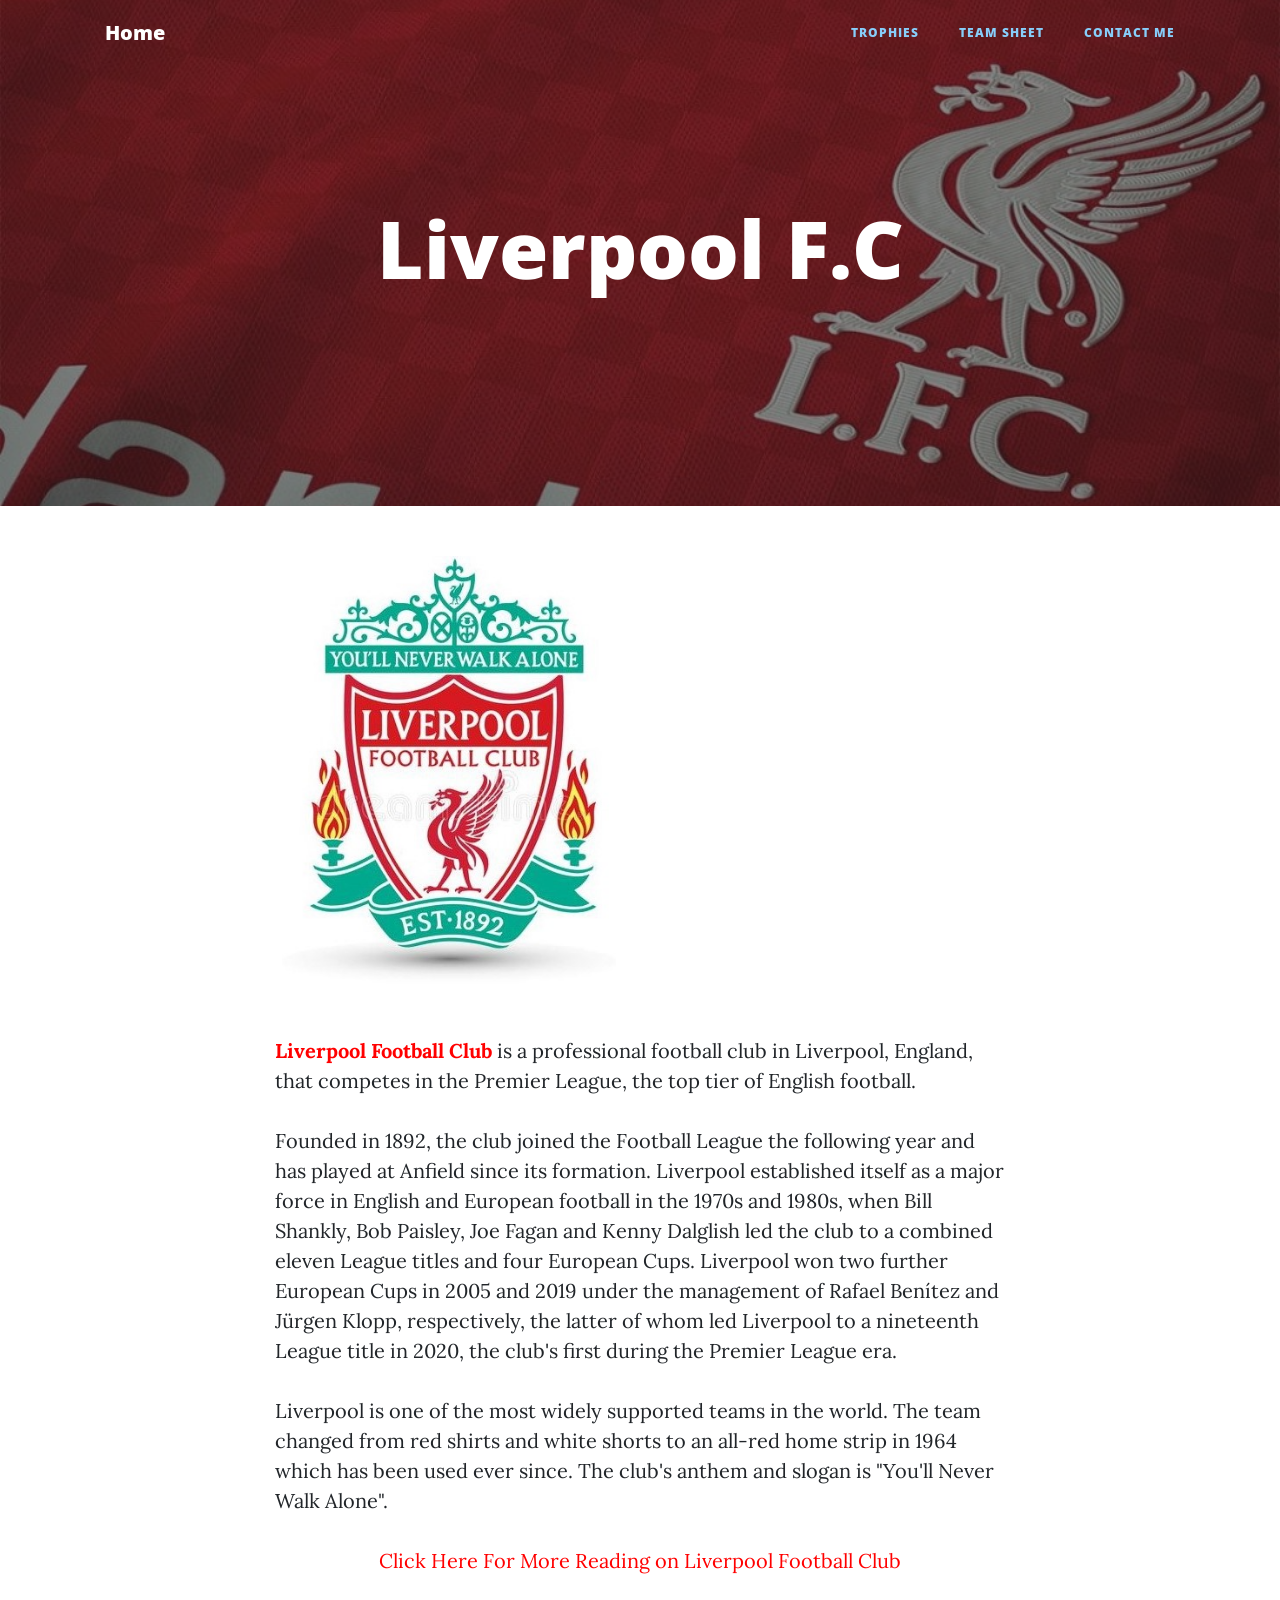
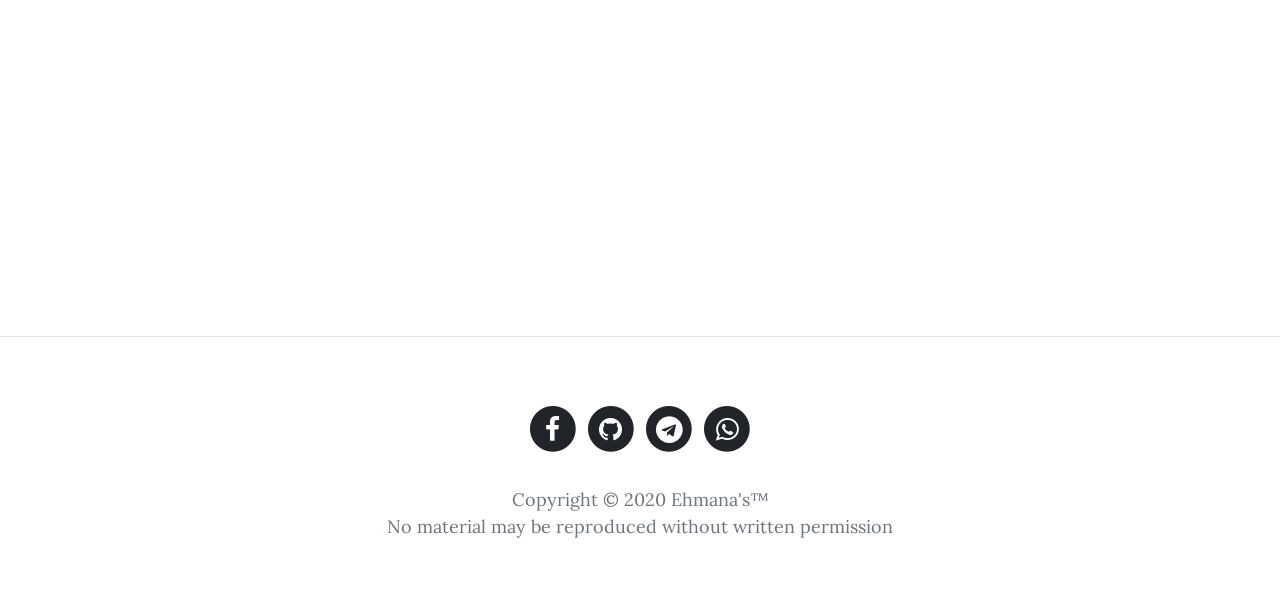
<file: about.html>
<!DOCTYPE html>
<html>

<head>
    <meta charset="utf-8">
    <meta name="viewport" content="width=device-width, initial-scale=1.0, shrink-to-fit=no">
    <title>About Liverpool</title>
    <link rel="stylesheet" href="assets/bootstrap/css/bootstrap.min.css">
    <link rel="stylesheet" href="https://fonts.googleapis.com/css?family=Open+Sans:300italic,400italic,600italic,700italic,800italic,400,300,600,700,800">
    <link rel="stylesheet" href="https://fonts.googleapis.com/css?family=Lora:400,700,400italic,700italic">
    <link rel="stylesheet" href="assets/fonts/font-awesome.min.css">
    <link rel="icon" href="images/favicon.ico" type="image/png">

</head>

<body>
    <nav class="navbar navbar-light navbar-expand-lg fixed-top" id="mainNav">
        <div class="container"><a class="navbar-brand" href="Ehmana Workshop.html">Home</a><button class="navbar-toggler" data-toggle="collapse" data-target="#navbarResponsive" aria-controls="navbarResponsive" aria-expanded="false" aria-label="Toggle navigation"><i class="fa fa-bars" style="color:red"></i></button>
            <div
                class="collapse navbar-collapse" id="navbarResponsive">
                <ul class="nav navbar-nav ml-auto">
                    <li class="nav-item" role="presentation"><a class="nav-link" href="post.html"  style="color:lightskyblue">Trophies</a></li>
                    <li class="nav-item" role="presentation"><a class="nav-link" href="Team Sheet.htm"  style="color:lightskyblue">Team Sheet</a></li>
                    <li class="nav-item" role="presentation"><a class="nav-link" href="contact.html" style="color:lightskyblue">Contact Me</a></li>
                </ul>
        </div>
        </div>
    </nav>
    <header class="masthead" style="background-image:url('images/ll.jpg');">
        <div class="overlay"></div>
        <div class="container">
            <div class="row">
                <div class="col-md-10 col-lg-8 mx-auto">
 <div class="site-heading">
                        <h1>Liverpool F.C</h1><span class="subheading"></span></div>
                </div>
            </div>
        </div>
    </header>

    <div class="container">
        <div class="row">
            <div class="col-md-10 col-lg-8 mx-auto">
<image src="images/cv2.jpg" style=" height:450px">
                <p><b style = "color:red">Liverpool Football Club</b> is a professional football club in Liverpool, England, that competes in the Premier League, the top tier of English football.
                 </p>
                <p>Founded in 1892, the club joined the Football League the following year and has played at Anfield since its formation. Liverpool established itself as a major force in English and European football in the 1970s and 1980s,
 when Bill Shankly, Bob Paisley, Joe Fagan and Kenny Dalglish led the club to a combined eleven League titles and four European Cups. 
Liverpool won two further European Cups in 2005 and 2019 under the management of Rafael Benítez and Jürgen Klopp, respectively, the latter of whom led Liverpool to a nineteenth League title in 2020, the club's first during the Premier League era.</p>
                <p>Liverpool is one of the most widely supported teams in the world. The team changed from red shirts and white shorts to an all-red home strip in 1964 which has been used ever since. The club's anthem and slogan is "You'll Never Walk Alone".</p>
       <a href = "https://en.wikipedia.org/wiki/Liverpool_F.C." style = "color:red" ><p class="list-inline text-center"> Click Here For More Reading on Liverpool Football Club </p></a> &nbsp;</article>
     </div>
        </div>
    </div>
<p><br><p><br><br><p><br><br><br>
    <hr>
    <footer>
        <div class="container">
            <div class="row">
                <div class="col-md-10 col-lg-8 mx-auto">
                    <ul class="list-inline text-center">
                        <a href="https://www.facebook.com/rtmnt"><li class="list-inline-item"><span class="fa-stack fa-lg"><i class="fa fa-circle fa-stack-2x"></i><i class="fa fa-facebook fa-stack-1x fa-inverse"></i></span></li></a>
                        <a href="https://github.com/Ehmana"><li class="list-inline-item"><span class="fa-stack fa-lg"><i class="fa fa-circle fa-stack-2x"></i><i class="fa fa-github fa-stack-1x fa-inverse"></i></span></li></a>
                        <a href="https://t.me/EhMaNa_s"><li class="list-inline-item"><span class="fa-stack fa-lg"><i class="fa fa-circle fa-stack-2x"></i><i class="fa fa-telegram fa-stack-1x fa-inverse"></i></span></li></a>
                        <a href="https://wa.me/+23343605012"><li class="list-inline-item"><span class="fa-stack fa-lg"><i class="fa fa-circle fa-stack-2x"></i><i class="fa fa-whatsapp fa-stack-1x fa-inverse"></i></span></li></a>
                    </ul>
                    <p class="text-muted copyright">Copyright&nbsp;©&nbsp;2020 Ehmana's&trade;
<br>No material may be reproduced without written permission</p>
                </div>
            </div>
        </div>
    </footer>
    <script src="assets/js/jquery.min.js"></script>
    <script src="assets/bootstrap/js/bootstrap.min.js"></script>
    <script src="assets/js/clean-blog.js"></script>
</body>

</html>
</file>
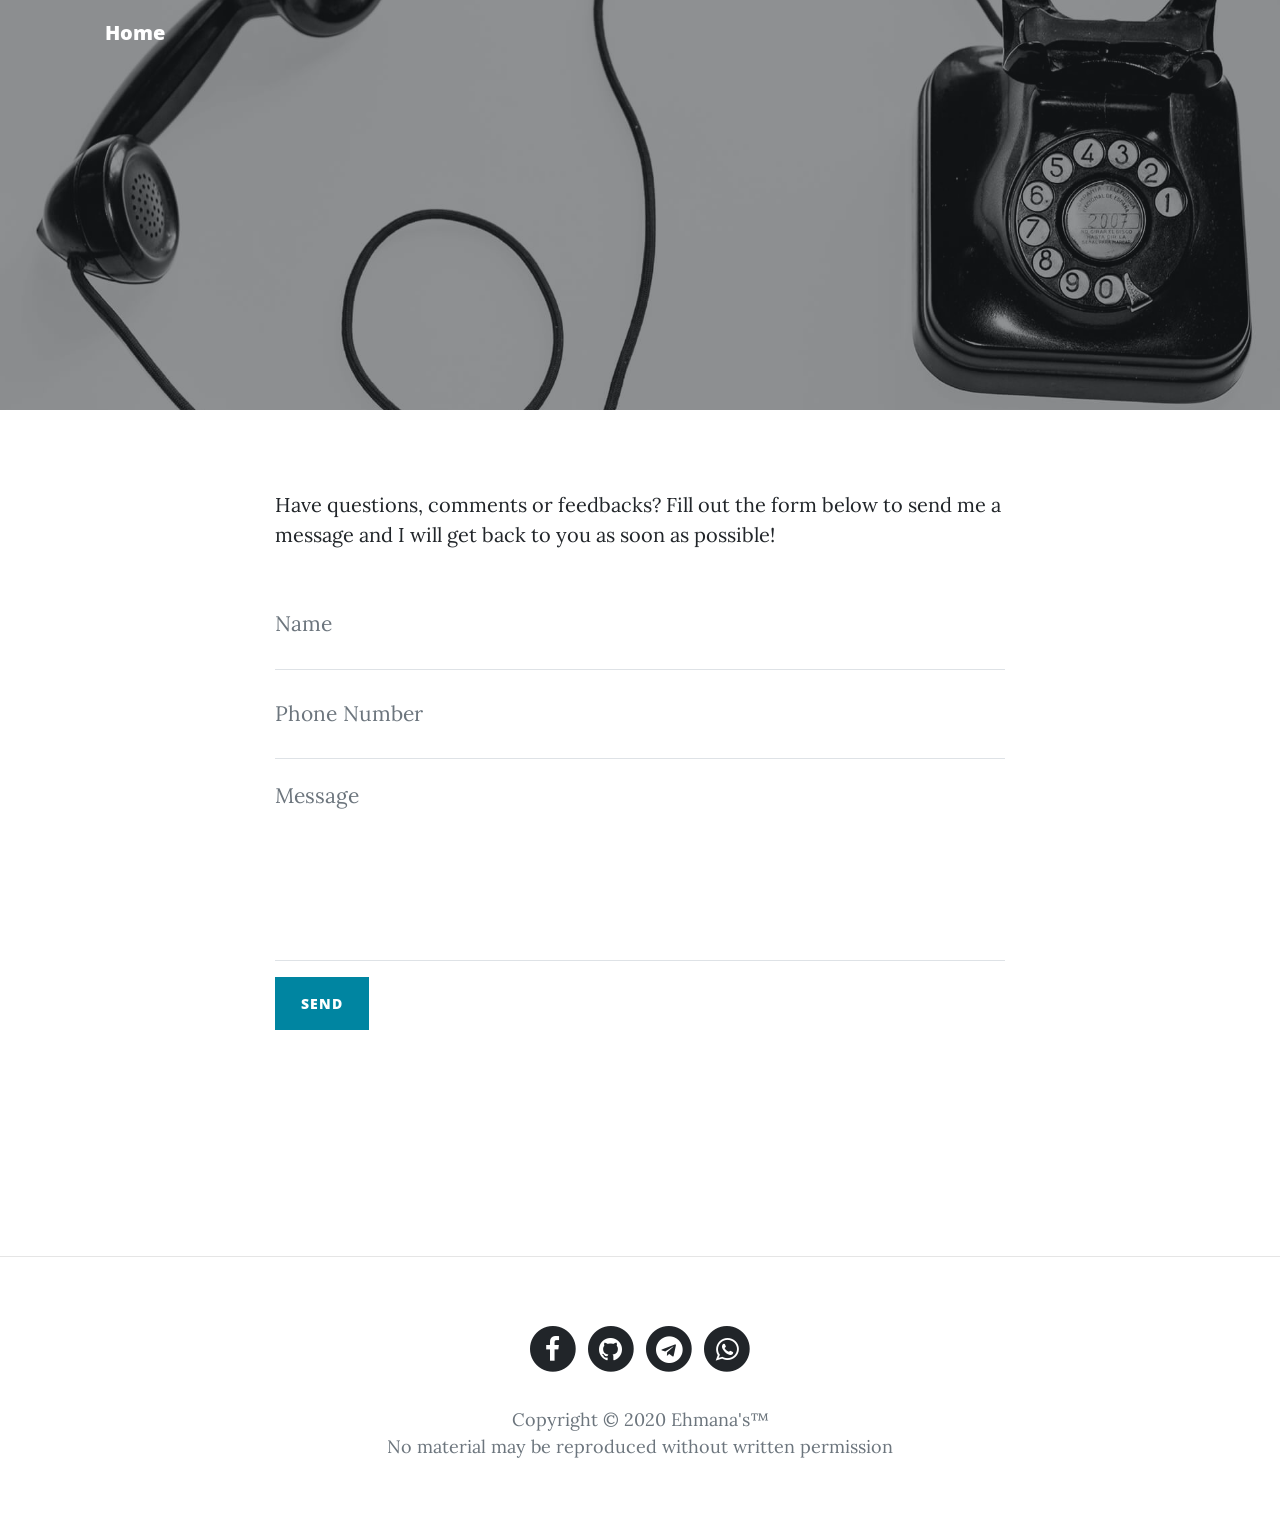
<file: contact.html>
<!DOCTYPE html>
<html>

<head>
    <meta charset="utf-8">
    <meta name="viewport" content="width=device-width, initial-scale=1.0, shrink-to-fit=no">
    <title>Contact Me</title>
    <link rel="stylesheet" href="assets/bootstrap/css/bootstrap.min.css">
    <link rel="stylesheet" href="https://fonts.googleapis.com/css?family=Open+Sans:300italic,400italic,600italic,700italic,800italic,400,300,600,700,800">
    <link rel="stylesheet" href="https://fonts.googleapis.com/css?family=Lora:400,700,400italic,700italic">
    <link rel="stylesheet" href="assets/fonts/font-awesome.min.css">
    <link rel="apple-touch-icon" sizes="180x180" href="images/apple-touch-icon.png">
    <link rel="icon" type="image/png" sizes="32x32" href="images/favicon-32x32.png">
    <link rel="icon" type="image/png" sizes="16x16" href="images/favicon-16x16.png">
    <link rel="manifest" href="/site.webmanifest">
<style>
a:active:{color:red;}
a:hover{color:lightskyblue;}
</style>
</head>

<body>
<nav class="navbar navbar-light navbar-expand-lg fixed-top" id="mainNav">
        <div class="container"><a class="navbar-brand" href="Ehmana Workshop.html">Home</a>
            <div
                class=collapse navbar-collapse" id="navbarResponsive">
                <ul class="nav navbar-nav ml-auto">
                </ul>
        </div>
        </div>
    </nav>
    <header class="masthead" style="background-image:url('images/contact-bg.jpg');">
        <div class="overlay"></div>
        <div class="container">
            <div class="row">
                <div class="col-md-10 col-lg-8 mx-auto">
                    <div class="site-heading">
                        <h1></h1><span class="subheading"></span></div>
                </div>
            </div>
        </div>
    </header>
    <div class="container">
        <div class="row">
            <div class="col-md-10 col-lg-8 mx-auto">
                <p>Have questions, comments or feedbacks? Fill out the form below to send me a message and I will get back to you as soon as possible!</p>
                <form id="contactForm" name="sentMessage" novalidate="validate" action = "" onsubmit= "fillAll()">
                    <div class="control-group">
                        <div class="form-group floating-label-form-group controls"><label>Name</label><input class="form-control" type="text" required="" placeholder="Name" id="name"><small class="form-text text-danger help-block"></small></div>
                    </div>
                    <div class="control-group">
                        <div class="form-group floating-label-form-group controls"><label>Phone Number</label><input class="form-control" type="tel" required="" placeholder="Phone Number" id="phone"><small class="form-text text-danger help-block"></small></div>
                    </div>
                    <div class="control-group">
                        <div class="form-group floating-label-form-group controls mb-3"><label>Message</label><textarea class="form-control" rows="5" required="" placeholder="Message" id="message" data-validation-required-message="Please enter a message."></textarea><small class="form-text text-danger help-block"></small></div>
                    </div>
                    <div id="success"></div>
                   <div class="form-group"><button class="btn btn-primary" type="submit" id="sendMessageButton">Send</button></div>
                </form>
            </div>
        </div>
    </div><p><br><br><br><br><br></p>
    <hr>
    <footer>
        <div class="container">
            <div class="row">
                <div class="col-md-10 col-lg-8 mx-auto">
                    <ul class="list-inline text-center">
                        <a href="https://www.facebook.com/rtmnt"><li class="list-inline-item"><span class="fa-stack fa-lg"><i class="fa fa-circle fa-stack-2x"></i><i class="fa fa-facebook fa-stack-1x fa-inverse"></i></span></li></a>
                        <a href="https://github.com/Ehmana"><li class="list-inline-item"><span class="fa-stack fa-lg"><i class="fa fa-circle fa-stack-2x"></i><i class="fa fa-github fa-stack-1x fa-inverse"></i></span></li></a>
                        <a href="https://t.me/EhMaNa_s"><li class="list-inline-item"><span class="fa-stack fa-lg"><i class="fa fa-circle fa-stack-2x"></i><i class="fa fa-telegram fa-stack-1x fa-inverse"></i></span></li></a>
                        <a href="https://wa.me/+23343605012"><li class="list-inline-item"><span class="fa-stack fa-lg"><i class="fa fa-circle fa-stack-2x"></i><i class="fa fa-whatsapp fa-stack-1x fa-inverse"></i></span></li></a>
</ul>
                    <p class="text-muted copyright">Copyright&nbsp;©&nbsp;2020 Ehmana's&trade;
<br>No material may be reproduced without written permission</p>
                </div>
            </div>
        </div>
    </footer>
    <script src="assets/js/jquery.min.js"></script>
    <script src="assets/bootstrap/js/bootstrap.min.js"></script>
    <script src="assets/js/clean-blog.js"></script>
    <script src="assets/js/my.js"></script>
</body>

</html>
</file>
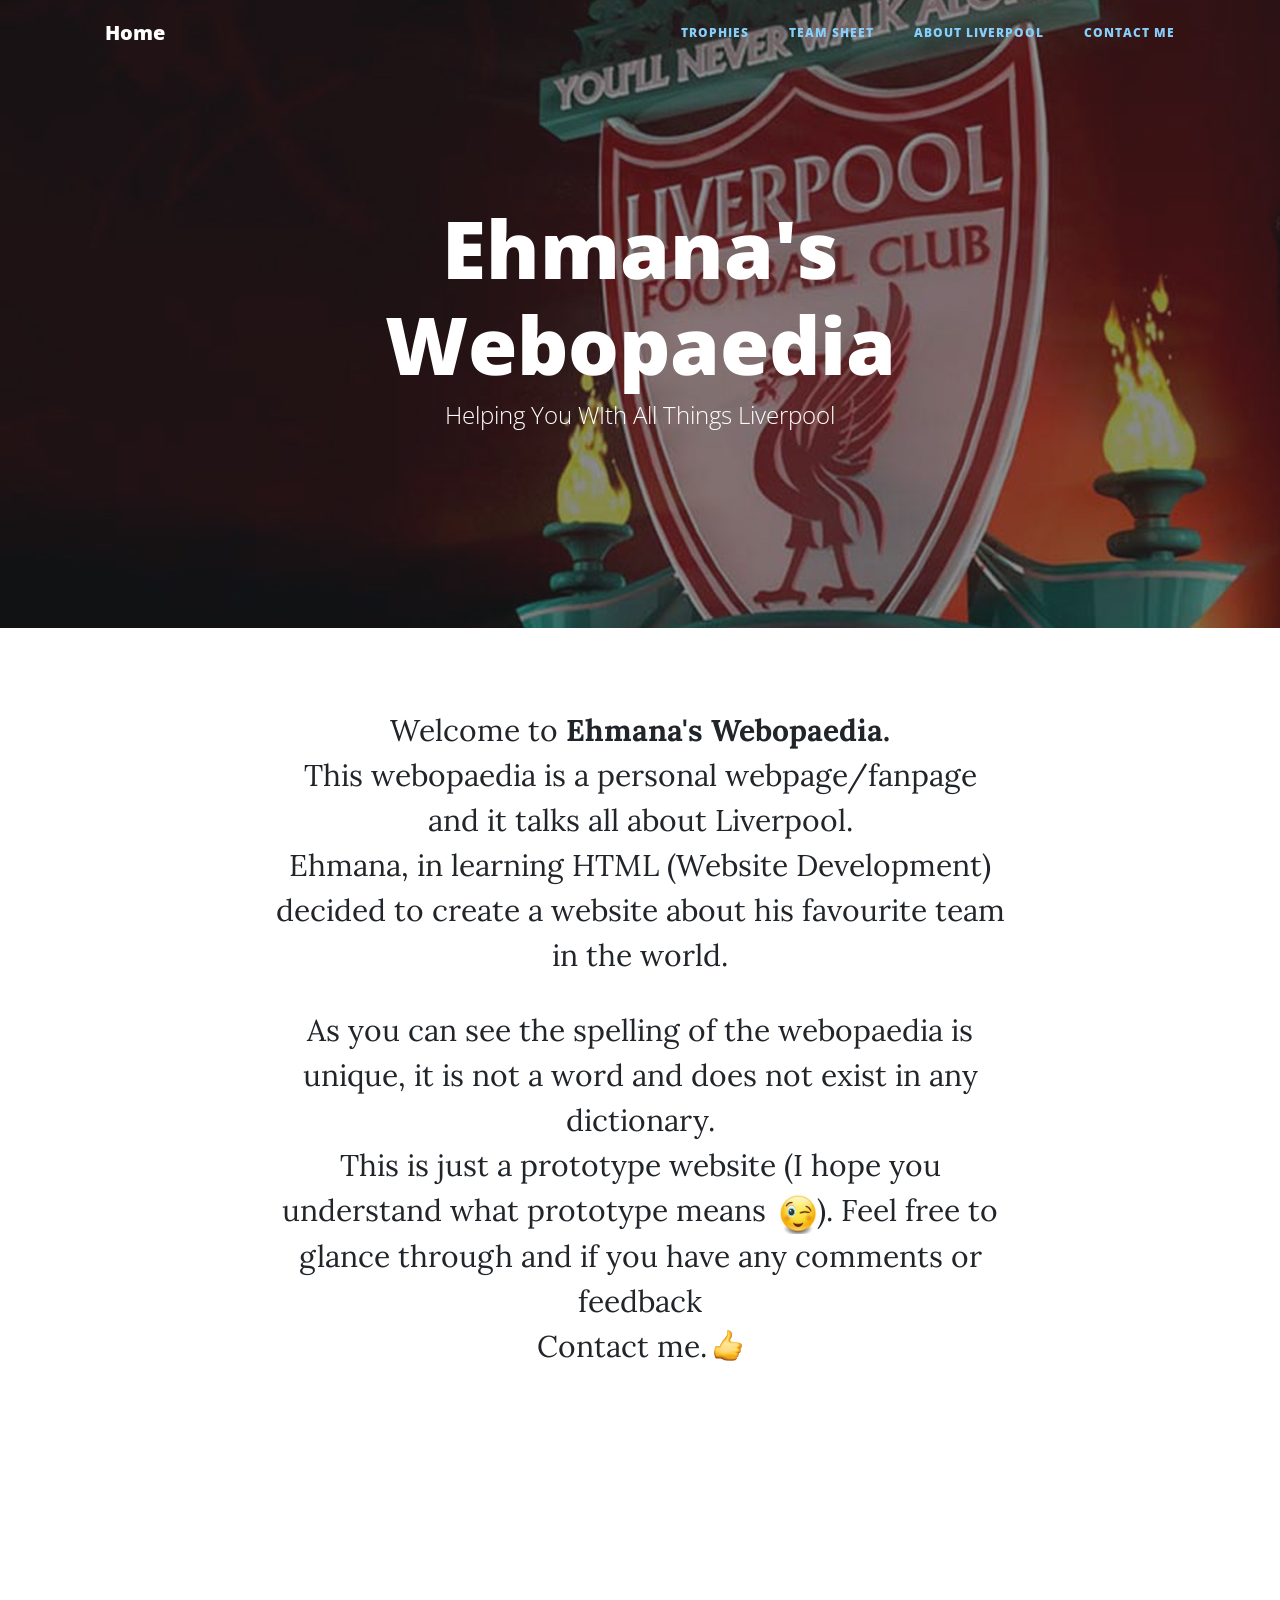
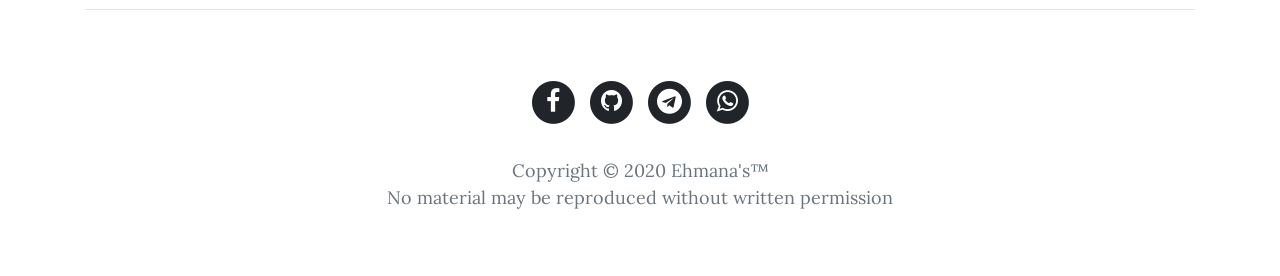
<file: Ehmana Workshop.html>
<!DOCTYPE html>
<html>

<head>
    <meta charset="utf-8">
    <meta name="viewport" content="width=device-width, initial-scale=1.0, shrink-to-fit=no">
    <title>Ehmana's Webopaedia</title>
    <link rel="stylesheet" href="assets/bootstrap/css/bootstrap.min.css">
    <link rel="stylesheet" href="https://fonts.googleapis.com/css?family=Open+Sans:300italic,400italic,600italic,700italic,800italic,400,300,600,700,800">
    <link rel="stylesheet" href="https://fonts.googleapis.com/css?family=Lora:400,700,400italic,700italic">
    <link rel="stylesheet" href="assets/fonts/font-awesome.min.css">
    <link rel="apple-touch-icon" sizes="180x180" href="images/apple-touch-icon.png">
    <link rel="icon" type="image/png" sizes="32x32" href="images/favicon-32x32.png">
    <link rel="icon" type="image/png" sizes="16x16" href="images/favicon-16x16.png">
    <link rel="manifest" href="/site.webmanifest">
<style>
a:active:{color:red;}
a:hover{color:lightskyblue;}
</style>
</head>

<body>
    <nav class="navbar navbar-light navbar-expand-lg fixed-top" id="mainNav">
        <div class="container"><a class="navbar-brand" href="Ehmana Workshop.html">Home</a><button class="navbar-toggler" data-toggle="collapse" data-target="#navbarResponsive" aria-controls="navbarResponsive" aria-expanded="false" aria-label="Toggle navigation" style="color:red"><i class="fa fa-bars"></i></button>
            <div
                class="collapse navbar-collapse" id="navbarResponsive">
                <ul class="nav navbar-nav ml-auto">
                    <li class="nav-item" role="presentation"><a class="nav-link" href="post.html"  style="color:lightskyblue">Trophies</a></li>
                    <li class="nav-item" role="presentation"><a class="nav-link" href="Team Sheet.htm"  style="color:lightskyblue">Team Sheet</a></li>
                    <li class="nav-item" role="presentation"><a class="nav-link" href="about.html"  style="color:lightskyblue">About Liverpool</a></li>
                    <li class="nav-item" role="presentation"><a class="nav-link" href="contact.html"  style="color:lightskyblue">Contact Me</a></li>
                </ul>
        </div>
        </div>
    </nav>
    <header class="masthead" style="background-image:url('images/nice.jpg');">
        <div class="overlay"></div>
        <div class="container">
            <div class="row">
                <div class="col-md-10 col-lg-8 mx-auto">
                    <div class="site-heading">
                        <h1>Ehmana's Webopaedia</h1><span class="subheading">Helping You WIth All Things Liverpool</span></div>
                </div>
            </div>
        </div>
    </header>
        <div class="container">
            <div class="row">
                <div class="col-md-10 col-lg-8 mx-auto">
                    <ul class="list-inline text-center">
                        
<div id="main">
<p style="font-famil: Zapf-Chancery, cursive; font-size: 30px"> Welcome to<b> Ehmana's Webopaedia.</b> <br>This webopaedia is a personal webpage/fanpage and it talks all about Liverpool.<br>
Ehmana, in learning HTML (Website Development) decided to create a website about his favourite team in the world.
<p style="font-famil: Zapf-Chancery, cursive; font-size: 30px">As you can see the spelling of the webopaedia is unique, it is not a word and does not exist in any dictionary.<br>
This is just a prototype website (I hope you understand what prototype means <image src="images/ha.jpg" style ="height:40px; padding-left: 5px">). Feel free to glance through and if you have any comments or feedback <br>Contact me.<image src="images/yeah.jpg" style ="height:40px; padding-left: 5px; padding-bottom:8px"> 
</p>
                </div>
                
        </div>
    </div><p><br><br><br><br><br></p>
     <hr>
   <footer style="font-size:30px">
        <div class="container">
            <div class="row">
                <div class="col-md-10 col-lg-8 mx-auto">
                    <ul class="list-inline text-center">
                        <a href="https://www.facebook.com/rtmnt"><li class="list-inline-item"><span class="fa-stack fa-lg" style="font-size:25px"><i class="fa fa-circle fa-stack-2x"></i><i class="fa fa-facebook fa-stack-1x fa-inverse"></i></span></li></a>
                        <a href="https://github.com/Ehmana"><li class="list-inline-item"><span class="fa-stack fa-lg" style="font-size:25px"><i class="fa fa-circle fa-stack-2x"></i><i class="fa fa-github fa-stack-1x fa-inverse"></i></span></li></a>
                        <a href="https://t.me/EhMaNa_s"> <li class="list-inline-item"><span class="fa-stack fa-lg" style="font-size:25px"><i class="fa fa-circle fa-stack-2x"></i><i class="fa fa-telegram fa-stack-1x fa-inverse"></i></span></li></a>
                        <a href="https://wa.me/+23343605012"><li class="list-inline-item"><span class="fa-stack fa-lg" style="font-size:25px"><i class="fa fa-circle fa-stack-2x"></i><i class="fa fa-whatsapp fa-stack-1x fa-inverse"></i></span></li></a>
                        
                    </ul>
                    <p class="text-muted copyright">Copyright&nbsp;©&nbsp;2020 Ehmana's&trade;
<br>No material may be reproduced without written permission</p>
                </div>
            </div>
        </div>
    </footer>
    <script src="assets/js/jquery.min.js"></script>
    <script src="assets/bootstrap/js/bootstrap.min.js"></script>
    <script src="assets/js/clean-blog.js"></script>
</body>

</html>
</file>
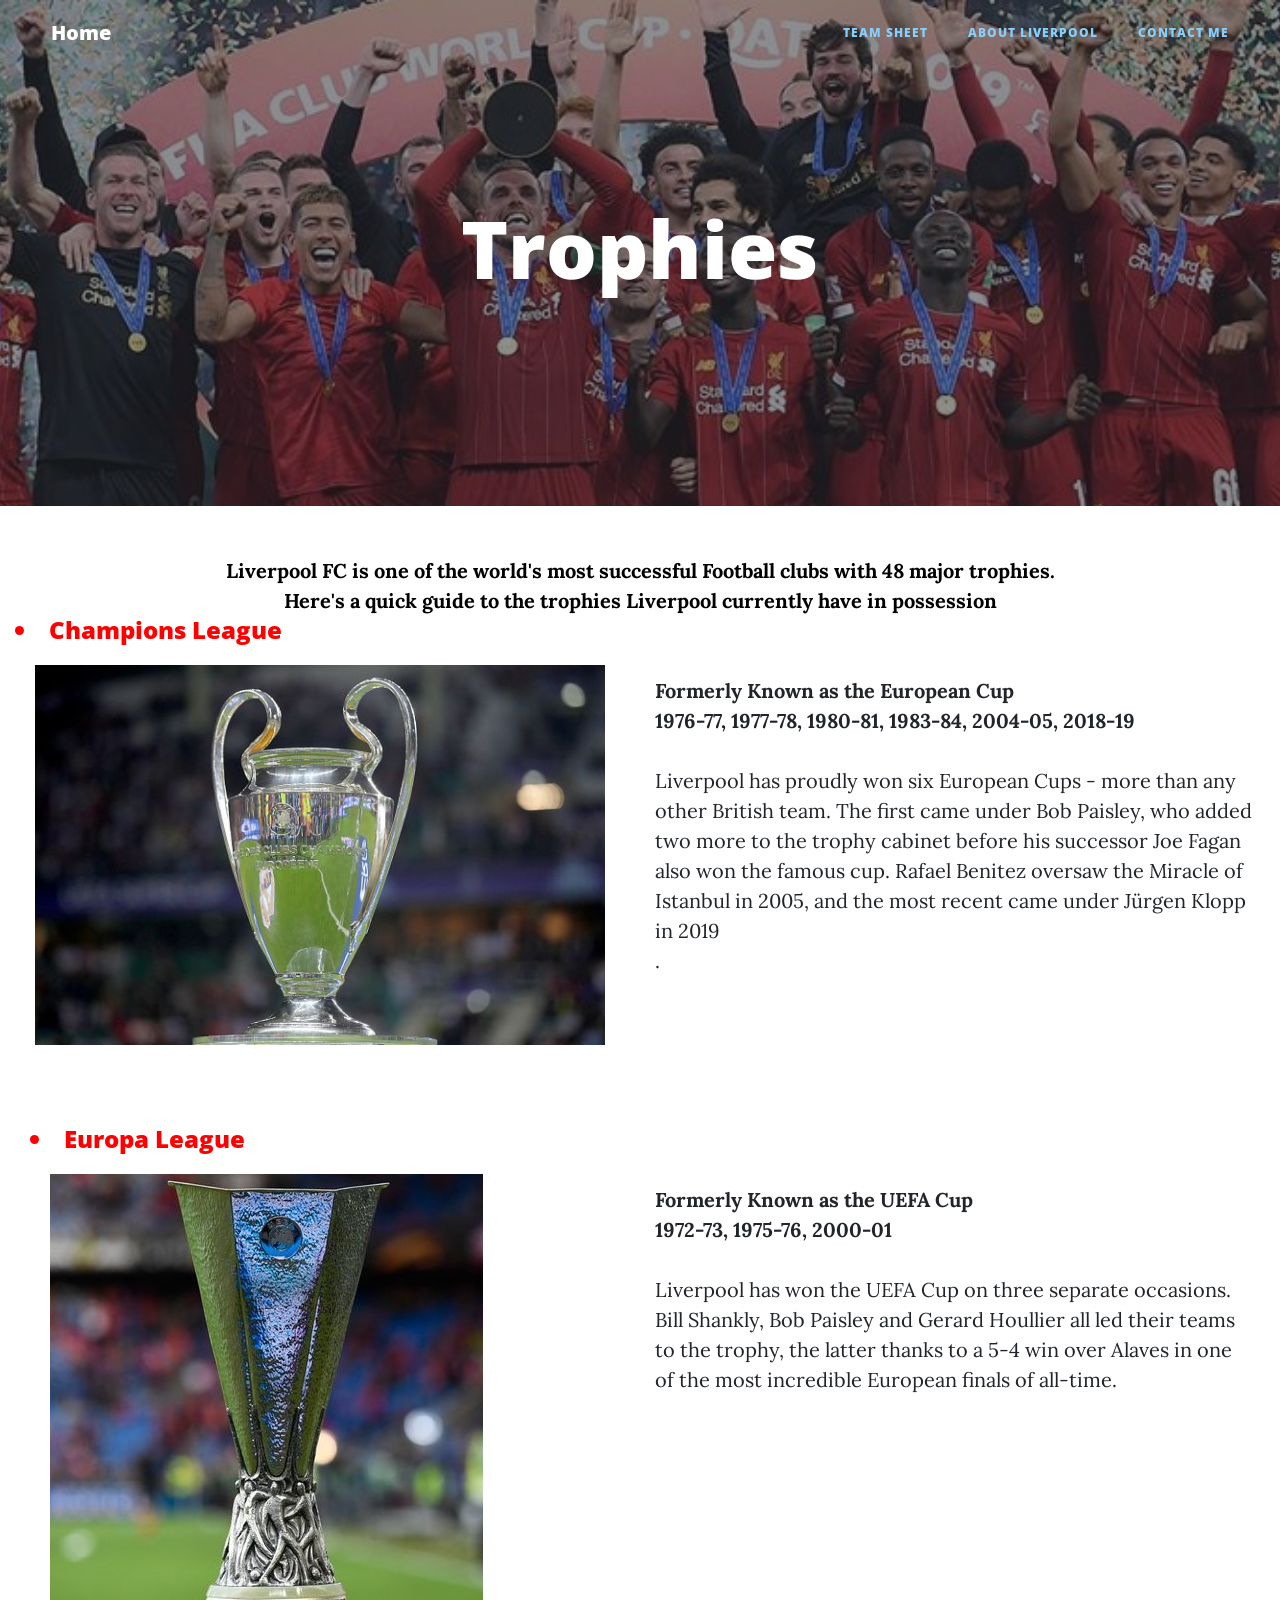
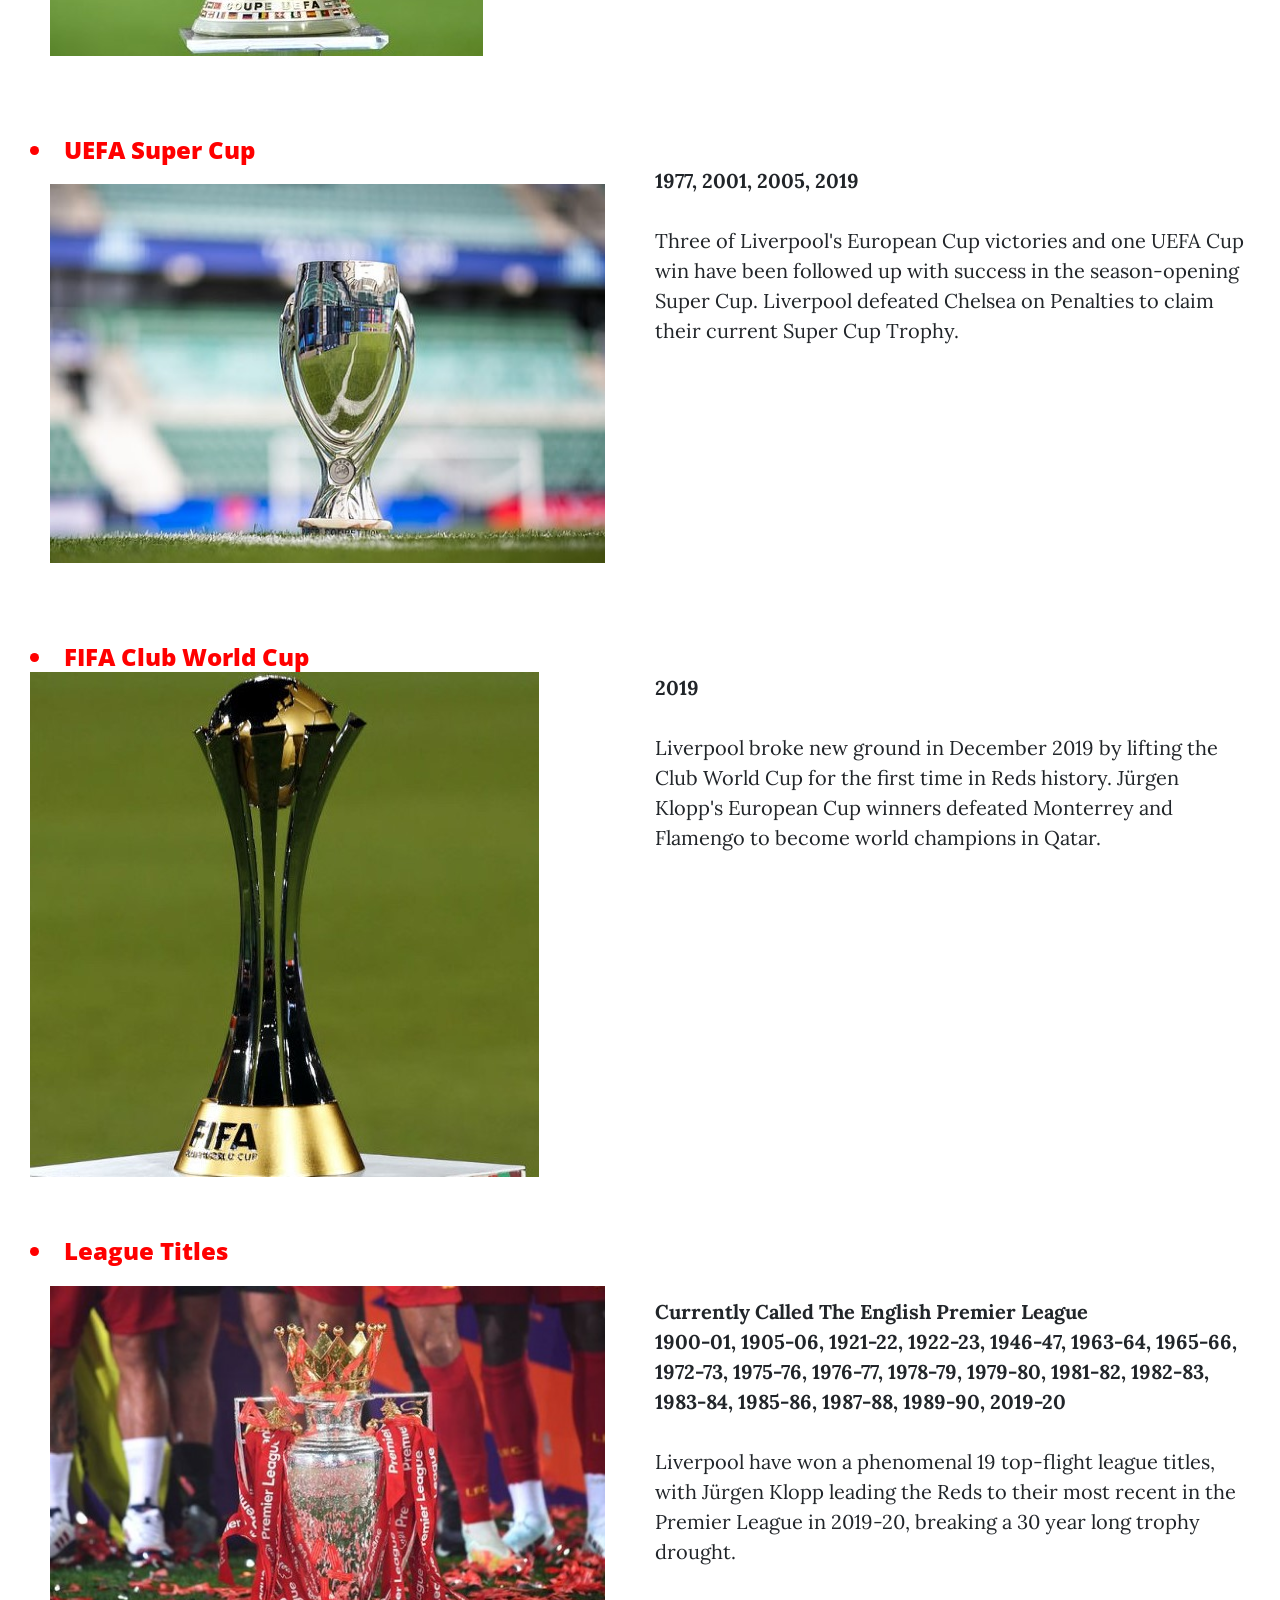
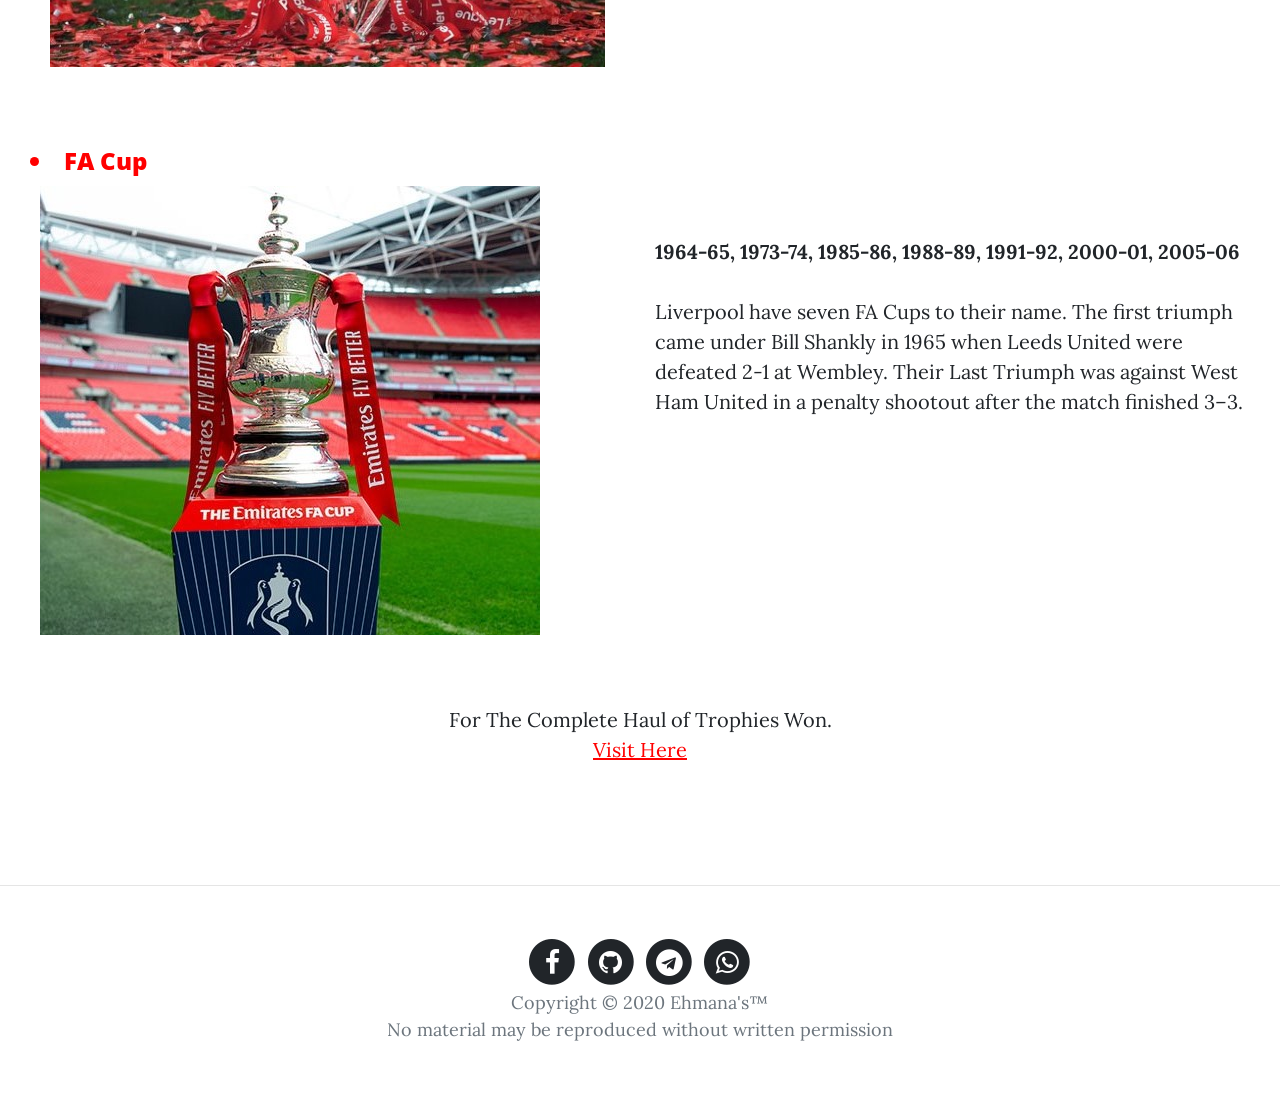
<file: post.html>
<!DOCTYPE html>
<html>

<head>
    <meta charset="utf-8">
    <meta name="viewport" content="width=device-width, initial-scale=1.0, shrinkto-fit=no">
    <title>Liverpool Trophies</title>
    <link rel="stylesheet" href="assets/bootstrap/css/bootstrap.min.css">
    <link rel="stylesheet" href="https://fonts.googleapis.com/css?family=Open+Sans:300italic,400italic,600italic,700italic,800italic,400,300,600,700,800">
    <link rel="stylesheet" href="https://fonts.googleapis.com/css?family=Lora:400,700,400italic,700italic">
    <link rel="stylesheet" href="assets/fonts/font-awesome.min.css">
    <link rel="icon" href="images/favicon.ico" type="image/png">
    <link rel="stylesheet" href="tailwind1.css">
<style>
a:active{color:red;}
a:hover{color:lightskyblue;}

</style>
</head>

<body>
    <nav class="navbar navbar-light navbar-expand-lg fixed-top" id="mainNav" stle="width:1310px">
        <div class="container"><a class="navbar-brand" href="Ehmana Workshop.html">Home</a><button class="navbar-toggler" data-toggle="collapse" data-target="#navbarResponsive" aria-controls="navbarResponsive" aria-expanded="false" aria-label="Toggle navigation" style="color:red"><i class="fa fa-bars"></i></button>
            <div
                class="collapse navbar-collapse" id="navbarResponsive">
                <ul class="nav navbar-nav ml-auto">
                    <li class="nav-item" role="presentation"><a class="nav-link" href="Team Sheet.htm" style="color:lightskyblue">Team Sheet</a></li>
                    <li class="nav-item" role="presentation"><a class="nav-link" href="about.html" style="color:lightskyblue">About Liverpool</a></li>
                    <li class="nav-item" role="presentation"><a class="nav-link" href="contact.html" style="color:lightskyblue">Contact Me</a></li>
                </ul>
        </div>
        </div>
    </nav>
    <header class="masthead" style="background-image:url('images/xll.jpg')">
        <div class="overlay"></div>
        <div class="container">
            <div class="row">
                <div class="col-md-10 col-lg-8 mx-auto">
                    <div class="site-heading">
                        <h1>Trophies</h1><span class="subheading"></span></div>

                </div>
            </div>
        </div>
    </header>
    

    <p class="list-inline text-center" style="color:black"> <b>Liverpool FC is one of the world's most successful Football clubs with 48 major trophies. 
<br>Here's a quick guide to the trophies Liverpool currently have in possession</b><p>             

    <div class="container-fluid padding">
<div class=" row padding">
<div class="col-lg-6">
<h4 style="color:red"><li>Champions League</h4></li> 
<image src="images/dd.jpg" style="float: left; margin:20px; padding-right:40px"></image></div>
    <div class="col-lg-6">
        <br><br>
<p><b>Formerly Known as the European Cup
<br>1976-77, 1977-78, 1980-81, 1983-84, 2004-05, 2018-19<br></b>
<br>Liverpool has proudly won six European Cups - more than any other British team. The first came under Bob Paisley, who added two more to the trophy cabinet before his successor Joe Fagan also won the famous cup. Rafael Benitez oversaw the Miracle of Istanbul in 2005, and the most recent came under Jürgen Klopp in 2019</p>.
</div></div>
<br><br>


<div class="container-fluid padding">
<div class="row padding">
<div class="col-lg-6">
 <h4 style="color:red"><li>Europa League</h4></li>
<image src="images/cc.jpg" style="float: left; margin: 20px; padding-right:40px"></image></div>
<div class="col-lg-6">
    <br><br>
<b>Formerly Known as the UEFA Cup
<br>1972-73, 1975-76, 2000-01<br></b>
<br>Liverpool has won the UEFA Cup on three separate occasions. Bill Shankly, Bob Paisley and Gerard Houllier all led their teams to the trophy, the latter thanks to a 5-4 win over Alaves in one of the most incredible European finals of all-time.
</div>
</div></div>
<br><br>

<div class="container-fluid padding">
<div class="row padding">
<div class="col-lg-6">
<h4 style="color:red"><li>UEFA Super Cup</h4></li> 
<image src="images/ss.jpg" style="float: left; margin:20px; padding-right:40px"></div>
    <div class="col-lg-6">
<p><b>
<br>1977, 2001, 2005, 2019<br></b>
<br>Three of Liverpool's European Cup victories and one UEFA Cup win have been followed up with success in the season-opening Super Cup. Liverpool defeated Chelsea on Penalties to claim their current Super Cup Trophy.
</div></div></div>
<br><br>


<div class="container-fluid padding">
<div class="row padding">
    <div class="col-lg-6">
<h4 style="color:red"><li>FIFA Club World Cup</h4></li>
<image src="images/vv.jpeg" style="float: left; margin: auto; padding-right:40px"></image></div>
<div class="col-lg-6">
<b><br>2019<br></b>
<br>Liverpool broke new ground in December 2019 by lifting the Club World Cup for the first time in Reds history. Jürgen Klopp's European Cup winners defeated Monterrey and Flamengo to become world champions in Qatar.
</div>
</div></div>
<br><br>

<div class="container-fluid padding">
<div class="row padding">
    <div class="col-lg-6">
<h4 style="color:red"><li>League Titles</h4></li> 
<image src="images/pp.jpg" style="float: left; margin:20px; padding-right:40px"></image></div>
<div class="col-lg-6">
    <br><br>
<b>Currently Called The English Premier League
<br>1900-01, 1905-06, 1921-22, 1922-23, 1946-47, 1963-64, 1965-66, 1972-73, 1975-76, 1976-77, 1978-79, 1979-80, 1981-82, 1982-83, 1983-84, 1985-86, 1987-88, 1989-90, 2019-20<br></b>
<br>Liverpool have won a phenomenal 19 top-flight league titles, with Jürgen Klopp leading the Reds to their most recent in the Premier League in 2019-20, breaking a 30 year long trophy drought.
</div></div></div>
<br><br>

<div class="container-fluid padding">
    <div class="row padding">
        <div class='col-lg-6'>
<h4 style="color:red"><li>FA Cup</h4></li> 
<image src="images/fw.jpg" style="float: left; margin: 10px; padding-right:40px"></div>
    <div class="col-lg-6">
<br><br>
<b>
<br>1964-65, 1973-74, 1985-86, 1988-89, 1991-92, 2000-01, 2005-06<br></b>
<br>Liverpool have seven FA Cups to their name. The first triumph came under Bill Shankly in 1965 when Leeds United were defeated 2-1 at Wembley. Their Last Triumph was against West Ham United in a penalty shootout after the match finished 3–3.
    </div>
</div></div>




<br><br>
<p class="list-inline text-center"> For The Complete Haul of Trophies Won.<br><a href="https://www.liverpoolfc.com/history/honours" style="color:red"> Visit Here </a>

                </div>
            </div>
        </div>
    </article>
    <p><br><br><br><br>
    <hr>
    <footer stye="width:1200px; padding-left:50px">
        <div class="container">
            <div class="row">
                <div class="col-md-10 col-lg-8 mx-auto">
                    <ul class="list-inline text-center">
                        <a href="https://www.facebook.com/rtmnt"><li class="list-inline-item"><span class="fa-stack fa-lg"><i class="fa fa-circle fa-stack-2x"></i><i class="fa fa-facebook fa-stack-1x fa-inverse"></i></span></li></a>
                        <a href="https://github.com/Ehmana"><li class="list-inline-item"><span class="fa-stack fa-lg"><i class="fa fa-circle fa-stack-2x"></i><i class="fa fa-github fa-stack-1x fa-inverse"></i></span></li></a>
                        <a href="https://t.me/EhMaNa_s"><li class="list-inline-item"><span class="fa-stack fa-lg"><i class="fa fa-circle fa-stack-2x"></i><i class="fa fa-telegram fa-stack-1x fa-inverse"></i></span></li></a>
                        <a href="https://wa.me/+23343605012"><li class="list-inline-item"><span class="fa-stack fa-lg"><i class="fa fa-circle fa-stack-2x"></i><i class="fa fa-whatsapp fa-stack-1x fa-inverse"></i></span></li></a>
                        

                    </ul>
                    <p class="text-muted copyright">Copyright&nbsp;©&nbsp;2020 Ehmana's&trade;
<br>No material may be reproduced without written permission</p>
                </div>
            </div>
        </div>
    </footer>
    <script src="assets/js/jquery.min.js"></script>
    <script src="assets/bootstrap/js/bootstrap.min.js"></script>
    <script src="assets/js/clean-blog.js"></script>
</body>

</html>
</file>
